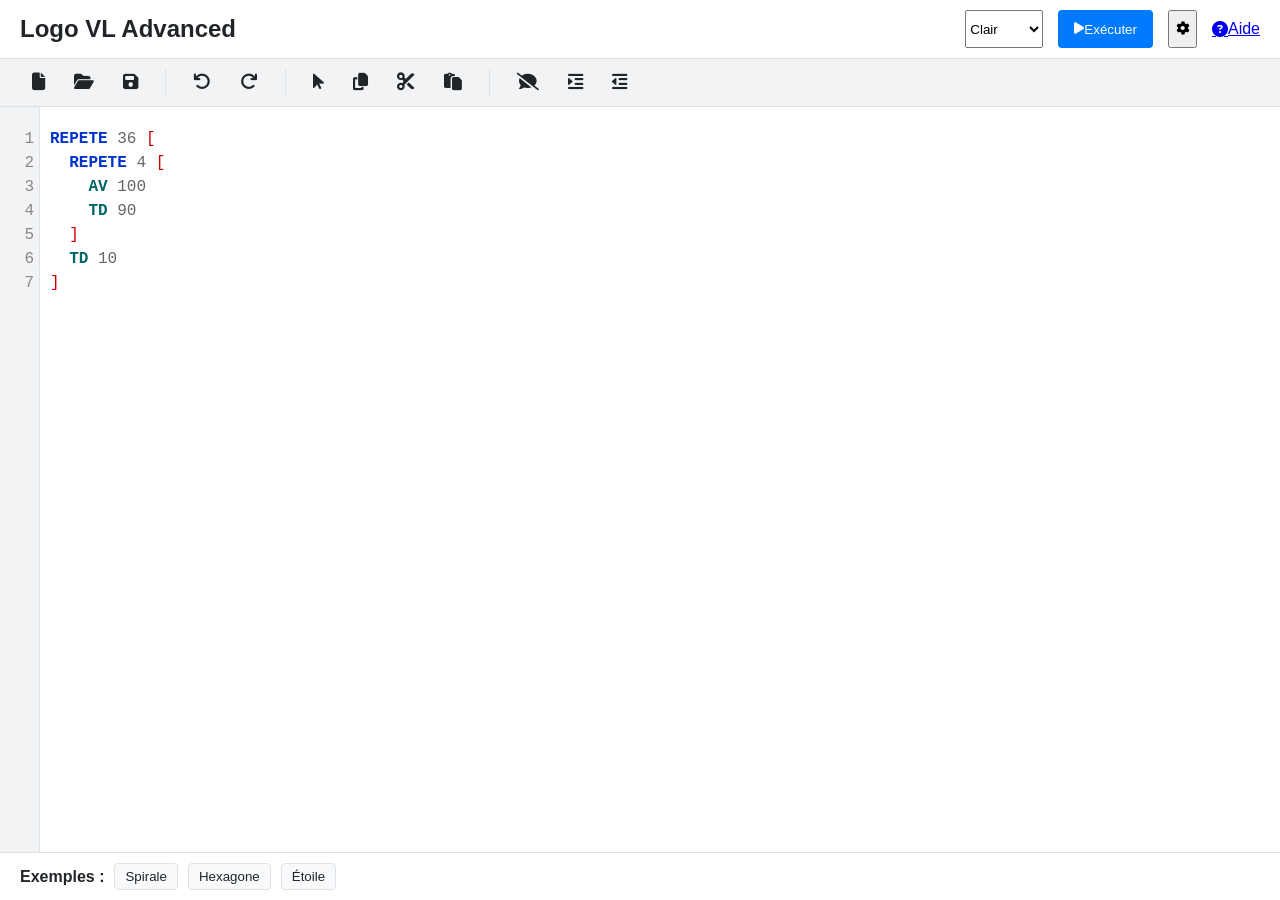
<file: index.html>
<!DOCTYPE html>
<html lang="fr">
<head>
    <meta charset="UTF-8">
    <meta name="viewport" content="width=device-width, initial-scale=1.0">
    <title>Logo VL Advanced</title>
    <link rel="stylesheet" href="style.css">
    <link rel="stylesheet" href="https://cdnjs.cloudflare.com/ajax/libs/font-awesome/6.7.2/css/all.min.css">
</head>
<body class="theme-light">
    <div id="app" class="mode-editor">
        <!-- Editor View -->
        <div id="editor-view" class="view">
            <header class="main-header">
                <h1>Logo VL Advanced</h1>
                <div class="header-actions">
                    <select id="themeSelect">
                        <option value="theme-light">Clair</option>
                        <option value="theme-dark">Sombre</option>
                        <option value="theme-monokai">Monokai</option>
                        <option value="theme-solarized">Solarized</option>
                        <option value="theme-midnight">Midnight</option>
                    </select>
                    <button id="runBtnTop" class="primary"><i class="fas fa-play"></i> Exécuter</button>
                    <button id="settingsBtn" title="Paramètres"><i class="fas fa-cog"></i></button>
                    <a href="help.html" target="_blank" class="help-link"><i class="fas fa-question-circle"></i> Aide</a>
                </div>
            </header>

            <div id="settings-modal" class="modal hidden">
                <div class="modal-content">
                    <div class="modal-header">
                        <h2>Paramètres</h2>
                        <button class="close-modal">&times;</button>
                    </div>
                    <div class="modal-body">
                        <div class="setting-item">
                            <label for="bg-color-picker">Couleur du Canevas :</label>
                            <input type="color" id="bg-color-picker" value="#ffffff">
                        </div>
                        <div class="setting-item">
                            <label for="turtle-img-select">Image de la Tortue :</label>
                            <select id="turtle-img-select">
                                <option value="default">Classique (Triangle)</option>
                                <option value="https://upload.wikimedia.org/wikipedia/commons/4/4c/Turtle-animation.gif">Tortue Réelle</option>
                                <option value="https://cdn-icons-png.flaticon.com/512/1042/1042308.png">Vaisseau Spatial</option>
                            </select>
                        </div>
                    </div>
                </div>
            </div>
            
            <div class="editor-workspace">
                <div class="toolbar-container">
                    <div class="toolbar">
                        <button id="newFileBtn" title="Nouveau"><i class="fas fa-file"></i></button>
                        <button id="openFileBtn" title="Ouvrir"><i class="fas fa-folder-open"></i></button>
                        <button id="saveFileBtn" title="Enregistrer"><i class="fas fa-save"></i></button>
                        <span class="separator"></span>
                        <button id="undoBtn" title="Annuler"><i class="fas fa-undo"></i></button>
                        <button id="redoBtn" title="Rétablir"><i class="fas fa-redo"></i></button>
                        <span class="separator"></span>
                        <button id="selectAllBtn" title="Tout sélectionner"><i class="fas fa-mouse-pointer"></i></button>
                        <button id="copyBtn" title="Copier"><i class="fas fa-copy"></i></button>
                        <button id="cutBtn" title="Couper"><i class="fas fa-cut"></i></button>
                        <button id="pasteBtn" title="Coller"><i class="fas fa-paste"></i></button>
                        <span class="separator"></span>
                        <button id="commentBtn" title="Commenter"><i class="fas fa-comment-slash"></i></button>
                        <button id="indentBtn" title="Indenter"><i class="fas fa-indent"></i></button>
                        <button id="unindentBtn" title="Désindenter"><i class="fas fa-outdent"></i></button>
                    </div>
                </div>
                
                <div id="editor-container">
                    <div id="line-numbers"></div>
                    <textarea id="codeEditor" spellcheck="false">REPETE 36 [
  REPETE 4 [
    AV 100
    TD 90
  ]
  TD 10
]</textarea>
                    <pre id="highlighting" aria-hidden="true"><code id="highlighting-content"></code></pre>
                </div>
            </div>

            <div class="examples-bar">
                <h3>Exemples :</h3>
                <button class="example-btn" data-code="DONNE :i 0 TANTQUE (:i < 100) [ AV (:i * 2) TD 91 DONNE :i (:i + 1) ]">Spirale</button>
                <button class="example-btn" data-code="FCC 'rouge' POLYGONE 6 50">Hexagone</button>
                <button class="example-btn" data-code="ETOILE 5 100 40">Étoile</button>
            </div>
        </div>

        <!-- Execution View -->
        <div id="execution-view" class="view">
            <div class="exec-toolbar">
                <div class="toolbar-row">
                    <button id="backToEditorBtn" class="exec-btn"><i class="fas fa-edit"></i> Editeur</button>
                    <button id="stopBtn" class="exec-btn danger"><i class="fas fa-stop"></i> Arrêter</button>
                    
                    <div class="status-bar">
                        <div class="status-item" title="Position de la Souris">
                            <i class="fas fa-mouse-pointer"></i> <span id="mouse-pos">0, 0</span>
                        </div>
                        <div class="status-item" title="Position de la Tortue">
                            <i class="fas fa-location-arrow"></i> <span id="turtle-pos">0, 0</span>
                        </div>
                        <div class="status-item" title="Angle de la Tortue">
                            <i class="fas fa-compass"></i> <span id="turtle-angle">0°</span>
                        </div>
                        <div class="status-item" title="Épaisseur du trait">
                            <i class="fas fa-pen-nib"></i> <span id="pen-size">1</span>
                        </div>
                        <div class="status-item" title="Couleur du trait">
                            <span class="color-preview" id="pen-color-preview"></span> <span id="pen-color">#000000</span>
                        </div>
                        <div class="status-item" title="Couleur de remplissage">
                            <span class="color-preview" id="fill-color-preview"></span> <span id="fill-color-status">#000000</span>
                        </div>
                        <div class="status-item" title="Couleur du fond">
                            <span class="color-preview" id="bg-color-preview-status"></span> <span id="bg-color-status">#ffffff</span>
                        </div>
                    </div>
                </div>
                <div class="toolbar-row">
                    <div class="inline-cmd-container">
                        <input type="text" id="inlineCmdInput" placeholder="Saisir une commande Logo...">
                        <button id="runInlineBtn"><i class="fas fa-chevron-right"></i></button>
                    </div>
                </div>
            </div>
            
            <div class="canvas-container">
                <canvas id="turtleCanvas" width="800" height="600"></canvas>
                <canvas id="turtleLayer" width="800" height="600"></canvas>
            </div>

            <div id="terminal-section">
                <div class="terminal-header">
                    <span>Terminal</span>
                    <div class="terminal-actions">
                        <button id="clearTerminalBtn" title="Effacer"><i class="fas fa-trash-alt"></i></button>
                        <button id="toggleTerminalBtn" title="Masquer"><i class="fas fa-chevron-down"></i></button>
                    </div>
                </div>
                <div id="terminalOutput"></div>
            </div>
            
            <button id="showTerminalBtn" class="hidden"><i class="fas fa-terminal"></i> Terminal</button>
        </div>
    </div>


    <script src="commands.js"></script>
    <script src="canva.js"></script>
    <script src="library.js"></script>
    <script src="transpiler.js"></script>
    <script src="runtime.js"></script>
    <script src="editor.js"></script>
</body>
</html>
</file>
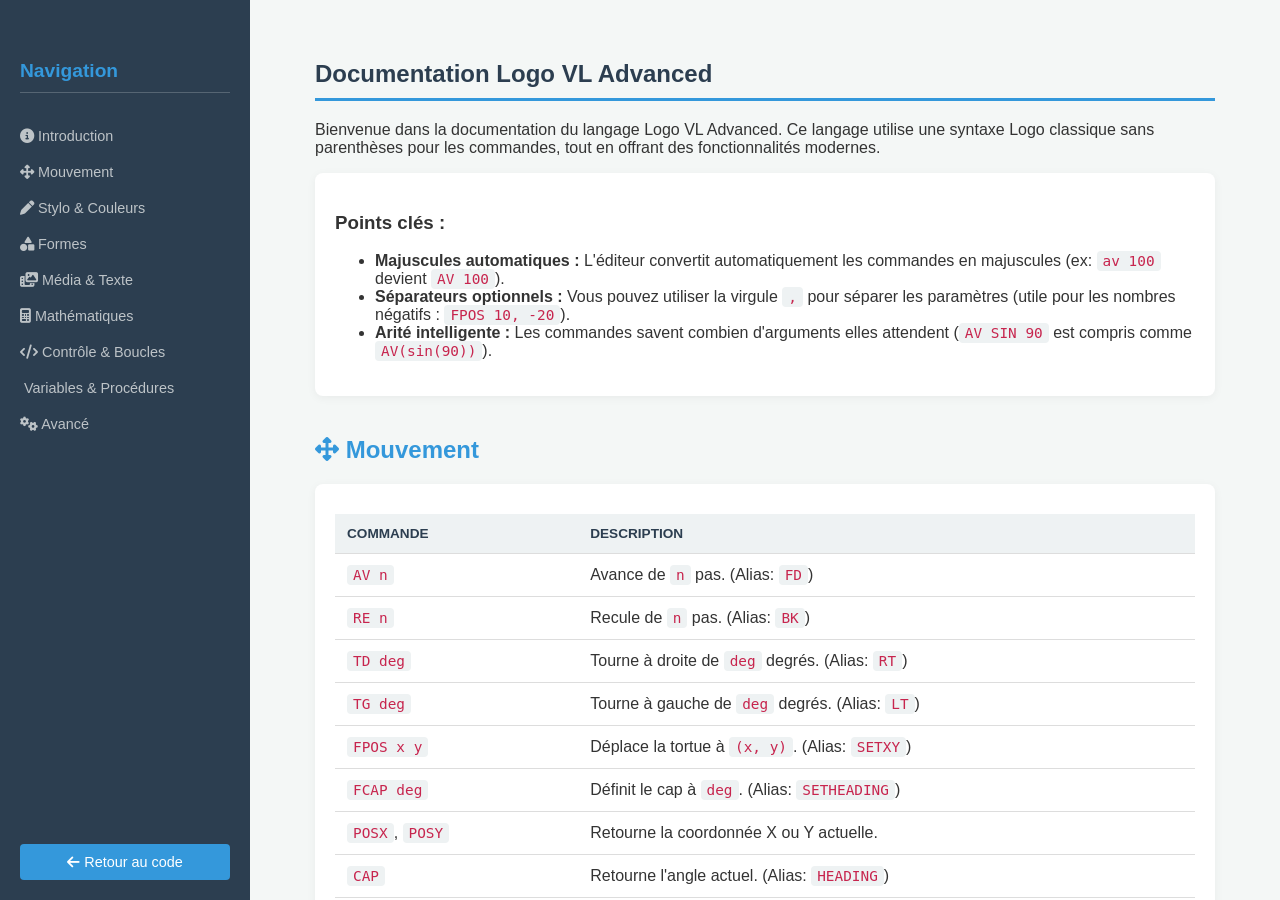
<file: help.html>
<!DOCTYPE html>
<html lang="fr">
<head>
    <meta charset="UTF-8">
    <meta name="viewport" content="width=device-width, initial-scale=1.0">
    <title>Documentation - Logo VL Advanced</title>
    <link rel="stylesheet" href="https://cdnjs.cloudflare.com/ajax/libs/font-awesome/6.7.2/css/all.min.css">
    <style>
        :root {
            --primary: #2c3e50;
            --accent: #3498db;
            --bg: #f4f7f6;
            --text: #333;
            --code-bg: #eef2f3;
            --border: #ddd;
        }
        * { box-sizing: border-box; }
        body {
            margin: 0;
            font-family: 'Segoe UI', Tahoma, Geneva, Verdana, sans-serif;
            background: var(--bg);
            color: var(--text);
            display: flex;
            height: 100vh;
            overflow: hidden;
        }
        
        /* Sidebar */
        .sidebar {
            width: 250px;
            background: var(--primary);
            color: white;
            padding: 20px;
            display: flex;
            flex-direction: column;
            gap: 10px;
        }
        .sidebar h2 { font-size: 1.2rem; margin-bottom: 20px; border-bottom: 1px solid rgba(255,255,255,0.2); padding-bottom: 10px; }
        .sidebar a { color: #bdc3c7; text-decoration: none; font-size: 0.9rem; padding: 5px 0; transition: 0.2s; }
        .sidebar a:hover { color: white; padding-left: 5px; }
        .back-btn { background: var(--accent); color: white !important; padding: 10px !important; border-radius: 4px; text-align: center; margin-top: auto; }

        /* Main Content */
        .main-content {
            flex: 1;
            padding: 40px;
            overflow-y: auto;
            scroll-behavior: smooth;
        }
        .container { max-width: 900px; margin: 0 auto; }
        
        h1 { color: var(--primary); border-bottom: 3px solid var(--accent); padding-bottom: 10px; }
        h2 { color: var(--accent); margin-top: 40px; }
        
        .card {
            background: white;
            padding: 20px;
            border-radius: 8px;
            box-shadow: 0 2px 10px rgba(0,0,0,0.05);
            margin-bottom: 20px;
        }
        
        table { width: 100%; border-collapse: collapse; margin-top: 10px; }
        th, td { text-align: left; padding: 12px; border-bottom: 1px solid var(--border); }
        th { background: var(--code-bg); color: var(--primary); font-size: 0.85rem; text-transform: uppercase; }
        
        code {
            background: var(--code-bg);
            padding: 2px 6px;
            border-radius: 4px;
            font-family: 'Fira Code', monospace;
            color: #c7254e;
            font-size: 0.9rem;
        }
        
        .example {
            background: #2d2d2d;
            color: #f8f8f2;
            padding: 15px;
            border-radius: 6px;
            margin-top: 5px;
            font-family: monospace;
            white-space: pre;
        }
        
        .badge {
            display: inline-block;
            padding: 2px 8px;
            border-radius: 10px;
            font-size: 0.75rem;
            background: var(--accent);
            color: white;
            margin-left: 5px;
        }
        .keyword { color: #bb86fc; font-weight: bold; }
        .command { color: #03dac6; font-weight: bold; }
        .variable { color: #ff9800; font-weight: bold; }
        .comment { color: #75715e; font-style: italic; }
    </style>
</head>
<body>
    <div class="sidebar">
        <h2>Navigation</h2>
        <a href="#intro"><i class="fas fa-info-circle"></i> Introduction</a>
        <a href="#mouvement"><i class="fas fa-arrows-alt"></i> Mouvement</a>
        <a href="#stylo"><i class="fas fa-pen"></i> Stylo & Couleurs</a>
        <a href="#formes"><i class="fas fa-shapes"></i> Formes</a>
        <a href="#media"><i class="fas fa-photo-video"></i> Média & Texte</a>
        <a href="#math"><i class="fas fa-calculator"></i> Mathématiques</a>
        <a href="#structures"><i class="fas fa-code"></i> Contrôle & Boucles</a>
        <a href="#variables"><i class="fas fa-variable"></i> Variables & Procédures</a>
        <a href="#avance"><i class="fas fa-cogs"></i> Avancé</a>
        <a href="index.html" class="back-btn"><i class="fas fa-arrow-left"></i> Retour au code</a>
    </div>

    <div class="main-content">
        <div class="container">
            <section id="intro">
                <h1>Documentation Logo VL Advanced</h1>
                <p>Bienvenue dans la documentation du langage Logo VL Advanced. Ce langage utilise une syntaxe Logo classique sans parenthèses pour les commandes, tout en offrant des fonctionnalités modernes.</p>
                <div class="card">
                    <h3>Points clés :</h3>
                    <ul>
                        <li><strong>Majuscules automatiques :</strong> L'éditeur convertit automatiquement les commandes en majuscules (ex: <code>av 100</code> devient <code>AV 100</code>).</li>
                        <li><strong>Séparateurs optionnels :</strong> Vous pouvez utiliser la virgule <code>,</code> pour séparer les paramètres (utile pour les nombres négatifs : <code>FPOS 10, -20</code>).</li>
                        <li><strong>Arité intelligente :</strong> Les commandes savent combien d'arguments elles attendent (<code>AV SIN 90</code> est compris comme <code>AV(sin(90))</code>).</li>
                    </ul>
                </div>
            </section>

            <section id="mouvement">
                <h2><i class="fas fa-arrows-alt"></i> Mouvement</h2>
                <div class="card">
                    <table>
                        <thead>
                            <tr><th>Commande</th><th>Description</th></tr>
                        </thead>
                        <tbody>
                            <tr><td><code>AV n</code></td><td>Avance de <code>n</code> pas. (Alias: <code>FD</code>)</td></tr>
                            <tr><td><code>RE n</code></td><td>Recule de <code>n</code> pas. (Alias: <code>BK</code>)</td></tr>
                            <tr><td><code>TD deg</code></td><td>Tourne à droite de <code>deg</code> degrés. (Alias: <code>RT</code>)</td></tr>
                            <tr><td><code>TG deg</code></td><td>Tourne à gauche de <code>deg</code> degrés. (Alias: <code>LT</code>)</td></tr>
                            <tr><td><code>FPOS x y</code></td><td>Déplace la tortue à <code>(x, y)</code>. (Alias: <code>SETXY</code>)</td></tr>
                            <tr><td><code>FCAP deg</code></td><td>Définit le cap à <code>deg</code>. (Alias: <code>SETHEADING</code>)</td></tr>
                            <tr><td><code>POSX</code>, <code>POSY</code></td><td>Retourne la coordonnée X ou Y actuelle.</td></tr>
                            <tr><td><code>CAP</code></td><td>Retourne l'angle actuel. (Alias: <code>HEADING</code>)</td></tr>
                            <tr><td><code>DISTANCE x y</code></td><td>Retourne la distance vers <code>(x, y)</code>.</td></tr>
                            <tr><td><code>TOWARDS x y</code></td><td>Retourne l'angle pour pointer vers <code>(x, y)</code>.</td></tr>
                            <tr><td><code>HOME</code></td><td>Retourne au centre (0, 0). (Alias: <code>ORIGINE</code>)</td></tr>
                            <tr><td><code>VE</code></td><td>Vide l'écran et réinitialise la tortue. (Alias: <code>CS</code>)</td></tr>
                        </tbody>
                    </table>
                </div>
            </section>

            <section id="stylo">
                <h2><i class="fas fa-pen"></i> Stylo & Couleurs</h2>
                <div class="card">
                    <table>
                        <thead>
                            <tr><th>Commande</th><th>Description</th></tr>
                        </thead>
                        <tbody>
                            <tr><td><code>LC</code></td><td>Lève le stylo. (Alias: <code>PU</code>)</td></tr>
                            <tr><td><code>BC</code></td><td>Abaisse le stylo. (Alias: <code>PD</code>)</td></tr>
                            <tr><td><code>FCC couleur</code></td><td>Couleur du trait (nom, #hex, ou <code>RVB</code>). (Alias: <code>SETCOLOR</code>)</td></tr>
                            <tr><td><code>FCB couleur</code></td><td>Couleur de remplissage. (Alias: <code>FILLCOLOR</code>)</td></tr>
                            <tr><td><code>FTC n</code></td><td>Épaisseur du trait. (Alias: <code>SETWIDTH</code>)</td></tr>
                            <tr><td><code>REMPLIS</code></td><td>Remplit la zone fermée actuelle. (Alias: <code>FILL</code>)</td></tr>
                            <tr><td><code>FCA couleur</code></td><td>Couleur du fond. (Alias: <code>CANVASCOLOR</code>)</td></tr>
                            <tr><td><code>OPACITE n</code></td><td>Définit l'opacité (0.0 à 1.0).</td></tr>
                        </tbody>
                    </table>
                </div>
            </section>

            <section id="formes">
                <h2><i class="fas fa-shapes"></i> Formes</h2>
                <div class="card">
                    <table>
                        <thead>
                            <tr><th>Commande</th><th>Description</th></tr>
                        </thead>
                        <tbody>
                            <tr><td><code>CERCLE r</code></td><td>Trace un cercle de rayon <code>r</code>.</td></tr>
                            <tr><td><code>ARC a r</code></td><td>Trace un arc de <code>a</code> degrés et rayon <code>r</code>.</td></tr>
                            <tr><td><code>RECTANGLE w h</code></td><td>Trace un rectangle de <code>w</code> par <code>h</code>.</td></tr>
                            <tr><td><code>ELLIPSE w h</code></td><td>Trace une ellipse.</td></tr>
                            <tr><td><code>POLYGONE n t</code></td><td>Trace un polygone de <code>n</code> côtés et taille <code>t</code>.</td></tr>
                            <tr><td><code>ETOILE p r1 r2</code></td><td>Trace une étoile à <code>p</code> branches.</td></tr>
                        </tbody>
                    </table>
                </div>
            </section>

            <section id="media">
                <h2><i class="fas fa-photo-video"></i> Média & Texte</h2>
                <div class="card">
                    <table>
                        <thead>
                            <tr><th>Commande</th><th>Description</th></tr>
                        </thead>
                        <tbody>
                            <tr><td><code>ECRIS "texte"</code></td><td>Affiche du texte dans le terminal.</td></tr>
                            <tr><td><code>AFFICHEIMAGE url [x y w h]</code></td><td>Affiche une image sur le canevas.</td></tr>
                            <tr><td><code>JOUE url</code></td><td>Joue un fichier audio.</td></tr>
                        </tbody>
                    </table>
                </div>
            </section>

            <section id="math">
                <h2><i class="fas fa-calculator"></i> Mathématiques</h2>
                <div class="card">
                    <table>
                        <thead>
                            <tr><th>Fonction</th><th>Description</th></tr>
                        </thead>
                        <tbody>
                            <tr><td><code>SIN deg</code>, <code>COS deg</code>, <code>TAN deg</code></td><td>Trigonométrie (en degrés).</td></tr>
                            <tr><td><code>HASARD n</code></td><td>Nombre aléatoire entre 0 et <code>n</code>. (Alias: <code>RANDOM</code>)</td></tr>
                            <tr><td><code>RACINE n</code></td><td>Racine carrée. (Alias: <code>SQRT</code>)</td></tr>
                            <tr><td><code>n1 ^ n2</code></td><td>Puissance (ex: <code>2 ^ 3</code> pour 8).</td></tr>
                            <tr><td><code>MODULO a b</code></td><td>Reste de la division.</td></tr>
                            <tr><td><code>RVB r v b</code></td><td>Crée une couleur (0-255). (Alias: <code>RGB</code>)</td></tr>
                        </tbody>
                    </table>
                </div>
            </section>

            <section id="structures">
                <h2><i class="fas fa-code"></i> Contrôle</h2>
                <div class="card">
                    <h3>REPETE n [ ... ]</h3>
                    <div class="example"><span class="keyword">REPETE</span> 36 [ <span class="command">AV</span> 10 <span class="command">TD</span> 10 ]</div>

                    <h3>SI condition [ ... ] SINON [ ... ]</h3>
                    <div class="example"><span class="keyword">SI</span> (:x > 10) [ <span class="command">AV</span> 100 ] <span class="keyword">SINON</span> [ <span class="command">RE</span> 100 ]</div>

                    <h3>TANTQUE condition [ ... ]</h3>
                    <div class="example"><span class="keyword">TANTQUE</span> (:x < 100) [ <span class="variable">:x</span>++ ]</div>

                    <h3>CHOISIS val [ CASE v1 [ ... ] AUTRES [ ... ] ]</h3>
                    <div class="example"><span class="keyword">CHOISIS</span> (:c) [
  <span class="keyword">CASE</span> "rouge" [ <span class="command">FCC</span> "red" ]
  <span class="keyword">AUTRES</span> [ <span class="command">FCC</span> "black" ]
]</div>
                </div>
            </section>

            <section id="variables">
                <h2><i class="fas fa-variable"></i> Variables & Procédures</h2>
                <div class="card">
                    <h3>Variables</h3>
                    <p>Déclaration avec <code>DONNE</code> ou affectation directe.</p>
                    <div class="example"><span class="keyword">DONNE</span> <span class="variable">:x</span> 10
<span class="variable">:y</span> = 20
<span class="variable">:x</span> += 5</div>

                    <h3>Procédures</h3>
                    <div class="example"><span class="keyword">POUR</span> TRIANGLE <span class="variable">:t</span>
  <span class="keyword">REPETE</span> 3 [ <span class="command">AV</span> <span class="variable">:t</span> <span class="command">TD</span> 120 ]
<span class="keyword">FIN</span>

TRIANGLE 100</div>

                    <h3>Récursivité</h3>
                    <div class="example"><span class="keyword">POUR</span> ARBRE <span class="variable">:t</span>
  <span class="keyword">SI</span> :t < 5 [ <span class="keyword">STOP</span> ]
  <span class="command">AV</span> :t
  <span class="command">TG</span> 30 ARBRE :t * 0.7
  <span class="command">TD</span> 60 ARBRE :t * 0.7
  <span class="command">TG</span> 30 <span class="command">RE</span> :t
<span class="keyword">FIN</span></div>
                </div>
            </section>

            <section id="avance">
                <h2><i class="fas fa-cogs"></i> Avancé</h2>
                <div class="card">
                    <h3>Classes</h3>
                    <div class="example"><span class="keyword">CLASSE</span> Point [
  constructeur [ <span class="variable">this.x</span> = 0 ]
  setX [ <span class="keyword">DONNE</span> <span class="variable">this.x</span> 10 ]
]</div>
                    <h3>Opérateurs</h3>
                    <p>Supports des opérateurs : <code>+</code>, <code>-</code>, <code>*</code>, <code>/</code>, <code>%</code>, <code>^</code>, <code>++</code>, <code>--</code>, <code>+=</code>, <code>-=</code>, <code>*=</code>, <code>/=</code>, <code>==</code>, <code>!=</code>, <code>></code>, <code><</code>, <code>>=</code>, <code><=</code>.</p>
                </div>
            </section>
        </div>
    </div>
</body>
</html>
</file>
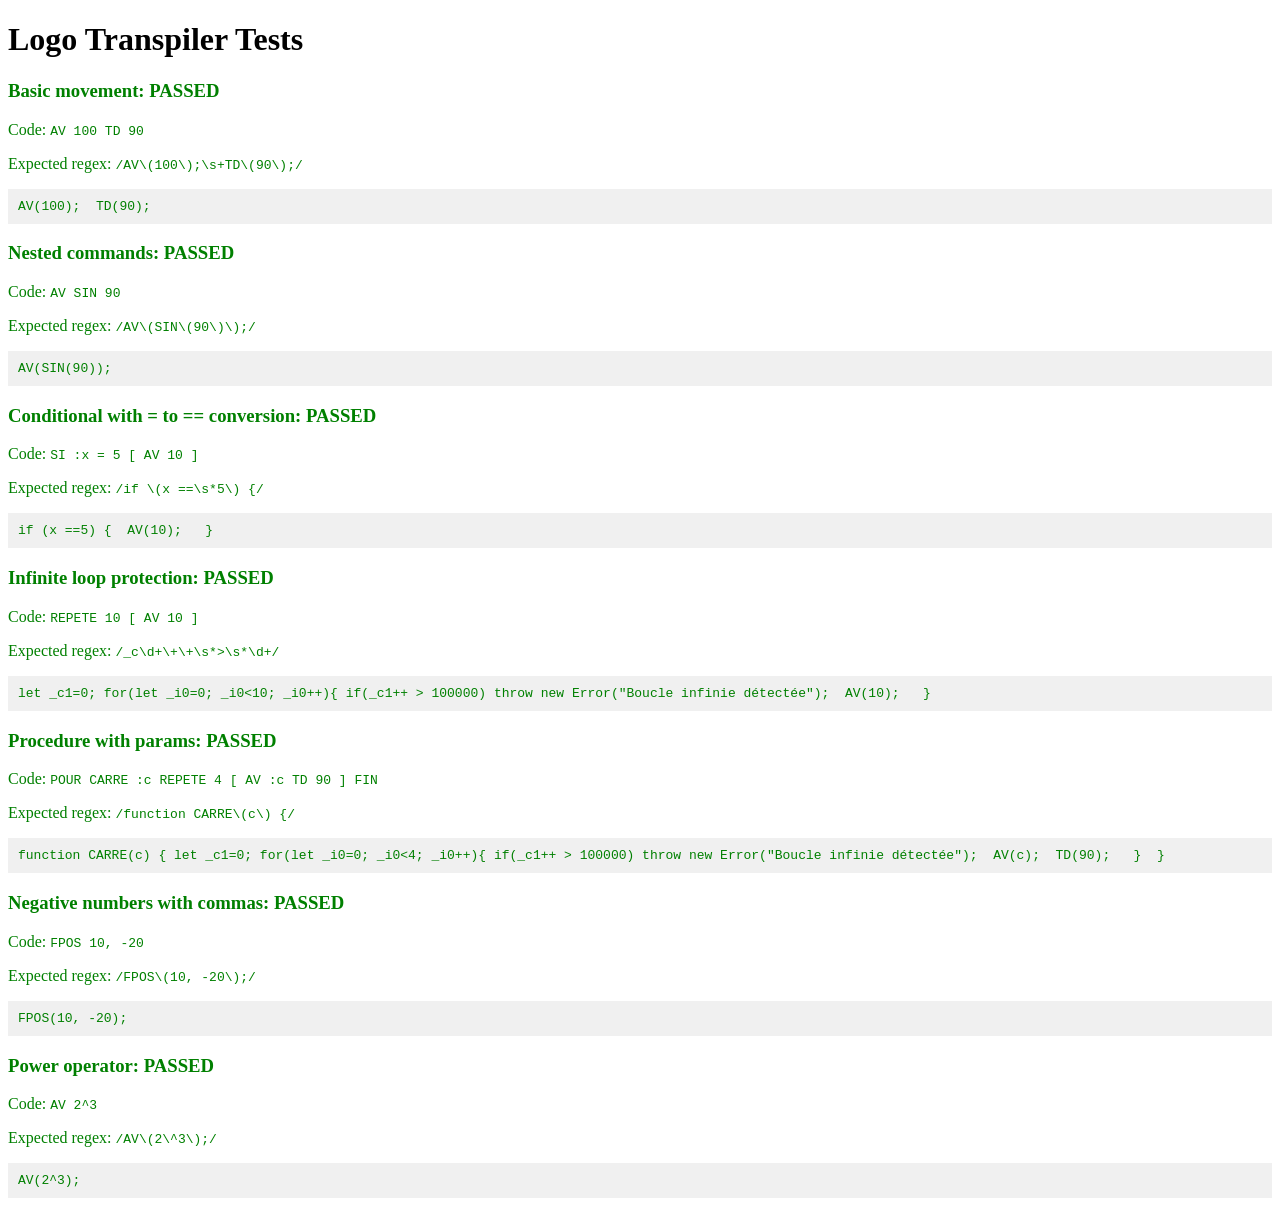
<file: test-transpiler.html>
<!DOCTYPE html>
<html>
<head>
    <title>Logo Transpiler Tests</title>
    <script src="commands.js"></script>
    <script src="transpiler.js"></script>
    <style>
        .pass { color: green; }
        .fail { color: red; }
        pre { background: #f0f0f0; padding: 10px; }
    </style>
</head>
<body>
    <h1>Logo Transpiler Tests</h1>
    <div id="results"></div>

    <script>
        const tests = [
            {
                name: "Basic movement",
                code: "AV 100 TD 90",
                expected: /AV\(100\);\s+TD\(90\);/
            },
            {
                name: "Nested commands",
                code: "AV SIN 90",
                expected: /AV\(SIN\(90\)\);/
            },
            {
                name: "Conditional with = to == conversion",
                code: "SI :x = 5 [ AV 10 ]",
                expected: /if \(x ==\s*5\) {/
            },
            {
                name: "Infinite loop protection",
                code: "REPETE 10 [ AV 10 ]",
                expected: /_c\d+\+\+\s*>\s*\d+/
            },
            {
                name: "Procedure with params",
                code: "POUR CARRE :c REPETE 4 [ AV :c TD 90 ] FIN",
                expected: /function CARRE\(c\) {/
            },
            {
                name: "Negative numbers with commas",
                code: "FPOS 10, -20",
                expected: /FPOS\(10, -20\);/
            },
            {
                name: "Power operator",
                code: "AV 2^3",
                expected: /AV\(2\^3\);/
            }
        ];

        const resultsDiv = document.getElementById('results');
        tests.forEach(test => {
            const js = window.translateLogoToJS(test.code);
            const passed = test.expected.test(js);
            const div = document.createElement('div');
            div.className = passed ? 'pass' : 'fail';
            div.innerHTML = `<h3>${test.name}: ${passed ? 'PASSED' : 'FAILED'}</h3>` +
                           `<p>Code: <code>${test.code}</code></p>` +
                           `<p>Expected regex: <code>${test.expected}</code></p>` +
                           `<pre>${js}</pre>`;
            resultsDiv.appendChild(div);
        });
    </script>
</body>
</html>
</file>
<file: style.css>
:root {
    --bg-color: #f8f9fa;
    --header-bg: #ffffff;
    --text-color: #212529;
    --border-color: #dee2e6;
    --primary-color: #007bff;
    --primary-hover: #0056b3;
    --danger-color: #dc3545;
    --editor-bg: #ffffff;
    --terminal-bg: #1e1e1e;
    --terminal-text: #ffffff;
    --toolbar-bg: #f1f3f5;
    
    /* Syntax Highlighting Light */
    --hl-keyword: #0033cc;
    --hl-command: #006666;
    --hl-string: #228b22;
    --hl-number: #666666;
    --hl-comment: #808080;
    --hl-operator: #cc0000;
    --hl-unknown: #00bfff;
    --hl-userproc: #9933ff;
    --hl-variable: #e67e22;
}

.theme-dark {
    --bg-color: #121212;
    --header-bg: #1e1e1e;
    --text-color: #e0e0e0;
    --border-color: #333333;
    --editor-bg: #1e1e1e;
    --toolbar-bg: #2d2d2d;
    
    --hl-keyword: #bb86fc;
    --hl-command: #03dac6;
    --hl-string: #ffb74d;
    --hl-number: #cf6679;
    --hl-comment: #757575;
    --hl-operator: #ffffff;
    --hl-unknown: #b0bec5;
    --hl-userproc: #d19a66;
    --hl-variable: #ff9800;
}

.theme-monokai {
    --bg-color: #272822;
    --header-bg: #1e1e1e;
    --text-color: #f8f8f2;
    --border-color: #49483e;
    --editor-bg: #272822;
    --toolbar-bg: #3e3d32;
    
    --hl-keyword: #f92672;
    --hl-command: #66d9ef;
    --hl-string: #e6db74;
    --hl-number: #ae81ff;
    --hl-comment: #75715e;
    --hl-operator: #f8f8f2;
    --hl-unknown: #a6e22e;
    --hl-userproc: #e6db74;
    --hl-variable: #fd971f;
}

.theme-solarized {
    --bg-color: #fdf6e3;
    --header-bg: #eee8d5;
    --text-color: #657b83;
    --border-color: #d5c4a1;
    --editor-bg: #fdf6e3;
    --toolbar-bg: #eee8d5;
    
    --hl-keyword: #859900;
    --hl-command: #268bd2;
    --hl-string: #2aa198;
    --hl-number: #d33682;
    --hl-comment: #93a1a1;
    --hl-operator: #586e75;
    --hl-unknown: #cb4b16;
    --hl-userproc: #b58900;
    --hl-variable: #cb4b16;
}

.theme-midnight {
    --bg-color: #00040d;
    --header-bg: #000c1f;
    --text-color: #d1d9e6;
    --border-color: #1a2a44;
    --editor-bg: #00040d;
    --toolbar-bg: #00122e;
    
    --hl-keyword: #ff007f;
    --hl-command: #00d4ff;
    --hl-string: #00ffaa;
    --hl-number: #ffcc00;
    --hl-comment: #506680;
    --hl-operator: #ffffff;
    --hl-unknown: #bf94ff;
    --hl-userproc: #ff8000;
    --hl-variable: #ffcc00;
}

* { box-sizing: border-box; }
body, html { margin: 0; padding: 0; height: 100%; font-family: 'Segoe UI', Tahoma, Geneva, Verdana, sans-serif; background: var(--bg-color); color: var(--text-color); overflow: hidden; }

#app { display: flex; flex-direction: column; height: 100vh; }
.view { display: none; flex: 1; flex-direction: column; }
.mode-editor #editor-view { display: flex; }
.mode-execution #execution-view { display: flex; }

/* Header */
.main-header { display: flex; justify-content: space-between; align-items: center; padding: 10px 20px; background: var(--header-bg); border-bottom: 1px solid var(--border-color); }
.main-header h1 { margin: 0; font-size: 1.5rem; }
.header-actions { display: flex; gap: 15px; align-items: center; }
.header-actions select, .header-actions button, .header-actions .help-link {
    height: 38px;
    display: flex;
    align-items: center;
    justify-content: center;
    margin: 0;
}

/* Editor View */
.editor-workspace { flex: 1; display: flex; flex-direction: column; position: relative; }
.toolbar-container { background: var(--toolbar-bg); border-bottom: 1px solid var(--border-color); padding: 5px 20px; }
.toolbar { display: flex; gap: 5px; }
.toolbar button { background: none; border: none; padding: 8px 12px; cursor: pointer; color: var(--text-color); border-radius: 4px; font-size: 1.1rem; }
.toolbar button:hover { background: rgba(0,0,0,0.1); }
.separator { width: 1px; background: var(--border-color); margin: 5px 10px; }

#editor-container { flex: 1; position: relative; overflow: hidden; background: var(--editor-bg); display: flex; }

#line-numbers {
    width: 40px;
    padding: 20px 5px;
    text-align: right;
    font-family: 'Fira Code', 'Courier New', Courier, monospace;
    font-size: 16px;
    line-height: 1.5;
    color: #888;
    background: var(--toolbar-bg);
    border-right: 1px solid var(--border-color);
    user-select: none;
    overflow: hidden;
}

#codeEditor, #highlighting { 
    margin: 0; 
    padding: 20px;
    padding-left: 10px;
    border: none; 
    width: calc(100% - 40px);
    height: 100%; 
    font-family: 'Fira Code', 'Courier New', Courier, monospace; 
    font-size: 16px; 
    line-height: 1.5; 
    position: absolute; 
    top: 0; 
    left: 40px;
    white-space: pre; 
    word-wrap: normal; 
    overflow: auto; 
    tab-size: 2;
    -moz-tab-size: 2;
    font-variant-ligatures: none;
    letter-spacing: normal;
}
#codeEditor { 
    color: transparent; 
    background: transparent; 
    caret-color: var(--text-color); 
    resize: none; 
    z-index: 2; 
    outline: none; 
    -webkit-text-fill-color: transparent;
}
#highlighting { 
    pointer-events: none; 
    z-index: 1; 
    color: var(--text-color); 
}
#highlighting code {
    font-family: inherit;
    font-size: inherit;
    line-height: inherit;
    padding: 0;
    margin: 0;
    background: transparent !important;
}

.examples-bar { display: flex; align-items: center; gap: 10px; padding: 10px 20px; border-top: 1px solid var(--border-color); background: var(--header-bg); }
.examples-bar h3 { font-size: 1rem; margin: 0; }
.example-btn { padding: 5px 10px; border: 1px solid var(--border-color); background: var(--bg-color); color: var(--text-color); cursor: pointer; border-radius: 4px; }

/* Execution View */
.exec-toolbar { display: flex; flex-direction: column; gap: 5px; padding: 10px 20px; background: var(--header-bg); border-bottom: 1px solid var(--border-color); }
.toolbar-row { display: flex; gap: 10px; align-items: center; }
.inline-cmd-container { flex: 1; display: flex; border: 1px solid var(--border-color); border-radius: 20px; overflow: hidden; background: var(--bg-color); }
.inline-cmd-container input { flex: 1; border: none; padding: 8px 15px; outline: none; background: transparent; color: var(--text-color); }
.inline-cmd-container button { border: none; background: var(--primary-color); color: white; padding: 0 15px; cursor: pointer; }

.canvas-container { flex: 1; position: relative; display: flex; justify-content: center; align-items: center; overflow: hidden; background: #ddd; }
canvas { position: absolute; background: white; box-shadow: 0 0 20px rgba(0,0,0,0.2); }
#turtleLayer { background: transparent; box-shadow: none; pointer-events: none; }

#terminal-section { height: 200px; display: flex; flex-direction: column; background: var(--terminal-bg); color: var(--terminal-text); border-top: 2px solid #555; }
.terminal-header { display: flex; justify-content: space-between; align-items: center; padding: 5px 15px; background: #333; font-size: 0.9rem; }
#terminalOutput { flex: 1; padding: 10px; overflow-y: auto; font-family: 'Courier New', Courier, monospace; font-size: 14px; }
.terminal-msg { margin-bottom: 4px; }
.terminal-error { color: #ff5f56; }
.terminal-warn { color: #ffbd2e; }

#showTerminalBtn { position: absolute; bottom: 10px; right: 20px; z-index: 100; background: #333; color: white; border: none; padding: 5px 15px; border-radius: 4px; cursor: pointer; }

/* Common UI */
button.primary { background: var(--primary-color); color: white; border: none; height: 38px; padding: 0 16px; border-radius: 4px; cursor: pointer; display: inline-flex; align-items: center; justify-content: center; }
button.primary:hover { background: var(--primary-hover); }
button.danger { background: var(--danger-color); color: white; border: none; height: 38px; padding: 0 16px; border-radius: 4px; cursor: pointer; display: inline-flex; align-items: center; justify-content: center; }

.exec-btn {
    height: 38px;
    min-width: 100px;
}

.status-bar {
    flex: 1;
    display: flex;
    gap: 15px;
    margin-left: 20px;
    padding: 0 15px;
    background: var(--bg-color);
    border-radius: 4px;
    border: 1px solid var(--border-color);
    height: 38px;
    align-items: center;
    font-size: 0.85rem;
    overflow-x: auto;
    white-space: nowrap;
}

.status-item {
    display: flex;
    align-items: center;
    gap: 5px;
}

.color-preview {
    display: inline-block;
    width: 12px;
    height: 12px;
    border-radius: 2px;
    border: 1px solid rgba(0,0,0,0.1);
}

.hidden { display: none !important; }

/* Modal */
.modal { position: fixed; z-index: 1000; left: 0; top: 0; width: 100%; height: 100%; background-color: rgba(0,0,0,0.5); display: flex; align-items: center; justify-content: center; }
.modal-content { background: var(--header-bg); padding: 0; border-radius: 8px; width: 400px; box-shadow: 0 5px 15px rgba(0,0,0,0.3); border: 1px solid var(--border-color); }
.modal-header { display: flex; justify-content: space-between; align-items: center; padding: 15px 20px; border-bottom: 1px solid var(--border-color); }
.modal-header h2 { margin: 0; font-size: 1.2rem; }
.close-modal { background: none; border: none; font-size: 1.5rem; cursor: pointer; color: var(--text-color); }
.modal-body { padding: 20px; }
.setting-item { display: flex; justify-content: space-between; align-items: center; margin-bottom: 15px; }
.setting-item label { font-weight: 500; }
.setting-item select, .setting-item input { padding: 5px; border-radius: 4px; border: 1px solid var(--border-color); background: var(--bg-color); color: var(--text-color); }

/* Syntax Colors */
.hl-keyword { color: var(--hl-keyword); font-weight: bold; text-decoration: none; }
.hl-command { color: var(--hl-command); font-weight: bold; text-decoration: none; }
.hl-string { color: var(--hl-string); }
.hl-number { color: var(--hl-number); }
.hl-comment { color: var(--hl-comment); font-style: italic; }
.hl-operator { color: var(--hl-operator); }
.hl-unknown { color: var(--hl-unknown); }
.hl-userproc { color: var(--hl-userproc); font-weight: bold; }
.hl-variable { color: var(--hl-variable); font-weight: bold; }
</file>
